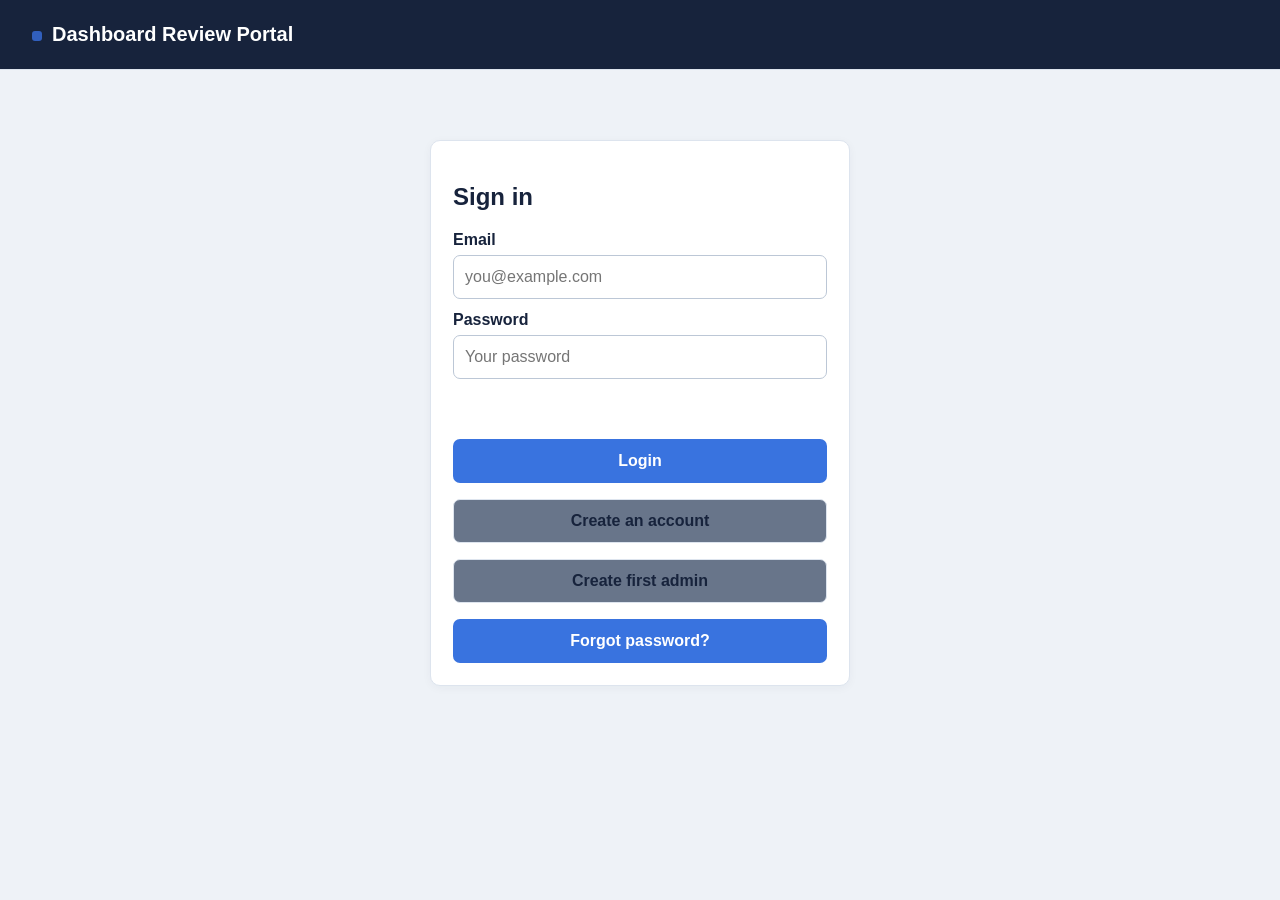
<file: static/index.html>
<!doctype html>
<html lang="en">
<head>
  <meta charset="utf-8">
  <meta name="viewport" content="width=device-width, initial-scale=1">
  <title>Dashboard Review Portal</title>
  <link rel="stylesheet" href="/static/professional.css">
  <style>
    :root { --navy:#17233c; --blue:#3973df; --green:#247b55; --bg:#eef2f7; --white:#fff; }
    * { box-sizing:border-box; }
    body { margin:0; background:var(--bg); font-family:Arial,sans-serif; color:#17233c; }
    .topbar { height:70px; background:var(--navy); color:white; display:flex; align-items:center; justify-content:space-between; padding:0 32px; }
    .topbar h1 { margin:0; font-size:20px; }
    .container { max-width:1180px; margin:28px auto; padding:0 20px; }
    .card { background:var(--white); border:1px solid #d9e1ec; border-radius:12px; padding:20px; box-shadow:0 3px 12px rgba(23,35,60,.06); }
    .login-card { max-width:420px; margin:70px auto; }
    label { display:block; margin:12px 0 6px; font-weight:bold; }
    input, select, textarea, button { font:inherit; }
    input, select, textarea { width:100%; border:1px solid #bcc7d6; border-radius:7px; padding:11px; }
    textarea { min-height:76px; resize:vertical; }
    button { border:0; border-radius:7px; padding:10px 14px; background:var(--blue); color:white; cursor:pointer; font-weight:bold; }
    button.secondary { background:#68758a; }
    .hidden { display:none; }
    .toolbar { display:flex; gap:12px; align-items:center; margin-bottom:18px; }
    .toolbar select { max-width:360px; }
    .grid { display:grid; grid-template-columns:repeat(3, 1fr); gap:16px; }
    .metric { height:180px; border-radius:10px; background:linear-gradient(135deg,#edf3ff,#f8fbff); display:grid; place-items:center; position:relative; overflow:hidden; }
    .metric::after { content:""; position:absolute; width:75%; height:75%; border-radius:50%; border:18px solid rgba(57,115,223,.18); }
    .metric strong { z-index:1; font-size:30px; }
    .section-card h3 { margin-top:0; }
    .reviews { max-height:180px; overflow:auto; margin:12px 0; }
    .review { border-top:1px solid #e5eaf1; padding:10px 0; }
    .status { display:inline-block; font-size:12px; border-radius:999px; padding:4px 8px; background:#edf2f7; }
    .status.resolved { background:#dcefe6; color:#247b55; }
    .status.in_progress { background:#fff0c2; color:#805e00; }
    .error { color:#b42318; min-height:20px; }
    .success { color:#247b55; min-height:20px; }
    @media (max-width:900px) { .grid { grid-template-columns:1fr; } }
  </style>
</head>
<body>
  <header class="topbar">
    <h1>Dashboard Review Portal</h1>
    <button id="logoutButton" class="secondary hidden">Logout</button>
  </header>

  <main class="container">
    <section id="loginView" class="card login-card">
      <h2 id="authTitle">Sign in</h2>
      <div id="registerFields" class="hidden">
        <label>Name</label>
        <input id="registerName" type="text" placeholder="Your name">
      </div>
      <div id="adminSetupFields" class="hidden">
        <label>Admin setup key</label>
        <input id="adminSetupKey" type="password" autocomplete="off" placeholder="Exclusive setup key">
      </div>
      <label>Email</label>
      <input id="email" type="email" placeholder="you@example.com">
      <label>Password</label>
      <input id="password" type="password" placeholder="Your password">
      <p id="loginError" class="error"></p>
      <button id="loginButton">Login</button>
      <button id="toggleRegisterButton" type="button" class="secondary auth-toggle">Create an account</button>
      <button id="bootstrapAdminButton" type="button" class="secondary auth-toggle">Create first admin</button>
      <button id="forgotPasswordButton" type="button" class="text-button">Forgot password?</button>
    </section>

    <section id="appView" class="hidden">
      <div class="toolbar">
        <label style="margin:0">Dashboard</label>
        <select id="dashboardSelect"></select>
        <button id="shareButton" class="secondary hidden">Create 24-hour link</button>
        <button id="createDashboardButton" class="secondary admin-create hidden">New dashboard</button>
        <button id="createSectionButton" class="secondary admin-create hidden">New section</button>
        <button id="deleteDashboardButton" class="danger-button hidden">Delete dashboard</button>
        <button id="manageUsersButton" class="secondary admin-create hidden">Manage users</button>
        <span id="accountDetails" class="account-details"></span>
      </div>
      <form id="dashboardCreateForm" class="admin-form hidden">
        <h3>Create dashboard</h3>
        <label>Name</label><input id="newDashboardName" required maxlength="100">
        <label>Description</label><textarea id="newDashboardDescription" maxlength="1000"></textarea>
        <button type="submit">Create dashboard</button>
      </form>
      <form id="sectionCreateForm" class="admin-form hidden">
        <h3>Create section</h3>
        <label>Section name</label><input id="newSectionName" required maxlength="100">
        <label>Chart type</label><select id="newSectionChart"><option value="bar">Bar</option><option value="line">Line</option><option value="pie">Pie</option></select>
        <label>Headline</label><input id="newSectionHeadline" maxlength="100">
        <label>Summary</label><input id="newSectionChange" maxlength="200">
        <label>Labels (comma separated)</label><input id="newSectionLabels" placeholder="Jan, Feb, Mar">
        <label>Values (comma separated)</label><input id="newSectionValues" placeholder="12, 18, 24">
        <button type="submit">Create section</button>
      </form>
      <section id="userManagementPanel" class="admin-form hidden">
        <h3>User roles</h3>
        <p id="userManagementMessage" class="success"></p>
        <form id="adminInvitationForm" class="invitation-form">
          <label>Invite an admin by email</label>
          <div class="invitation-controls">
            <input id="adminInvitationEmail" type="email" required placeholder="admin@example.com">
            <button type="submit">Generate invitation link</button>
          </div>
        </form>
        <div id="adminInvitationResult" class="share-panel hidden"></div>
        <div id="userList" class="user-list"></div>
      </section>
      <p id="shareResult" class="success"></p>
      <h2 id="dashboardTitle"></h2>
      <div id="sectionsGrid" class="grid"></div>
    </section>

    <section id="sectionEditModal" class="modal hidden" role="dialog" aria-modal="true" aria-labelledby="sectionEditTitle">
      <div class="modal-card">
        <h3 id="sectionEditTitle">Edit section</h3>
        <form id="sectionEditForm">
          <input id="editSectionId" type="hidden">
          <label>Name</label><input id="editSectionName" required maxlength="100">
          <label>Chart type</label><select id="editSectionChart"><option value="bar">Bar</option><option value="line">Line</option><option value="pie">Pie</option></select>
          <label>Headline</label><input id="editSectionHeadline" maxlength="100">
          <label>Summary</label><input id="editSectionChange" maxlength="200">
          <label>Labels (comma separated)</label><input id="editSectionLabels">
          <label>Values (comma separated)</label><input id="editSectionValues">
          <div class="modal-actions"><button type="button" id="cancelSectionEdit" class="secondary">Cancel</button><button type="submit">Save changes</button></div>
        </form>
      </div>
    </section>
  </main>

  <script src="/static/app.js"></script>
</body>
</html>
</file>
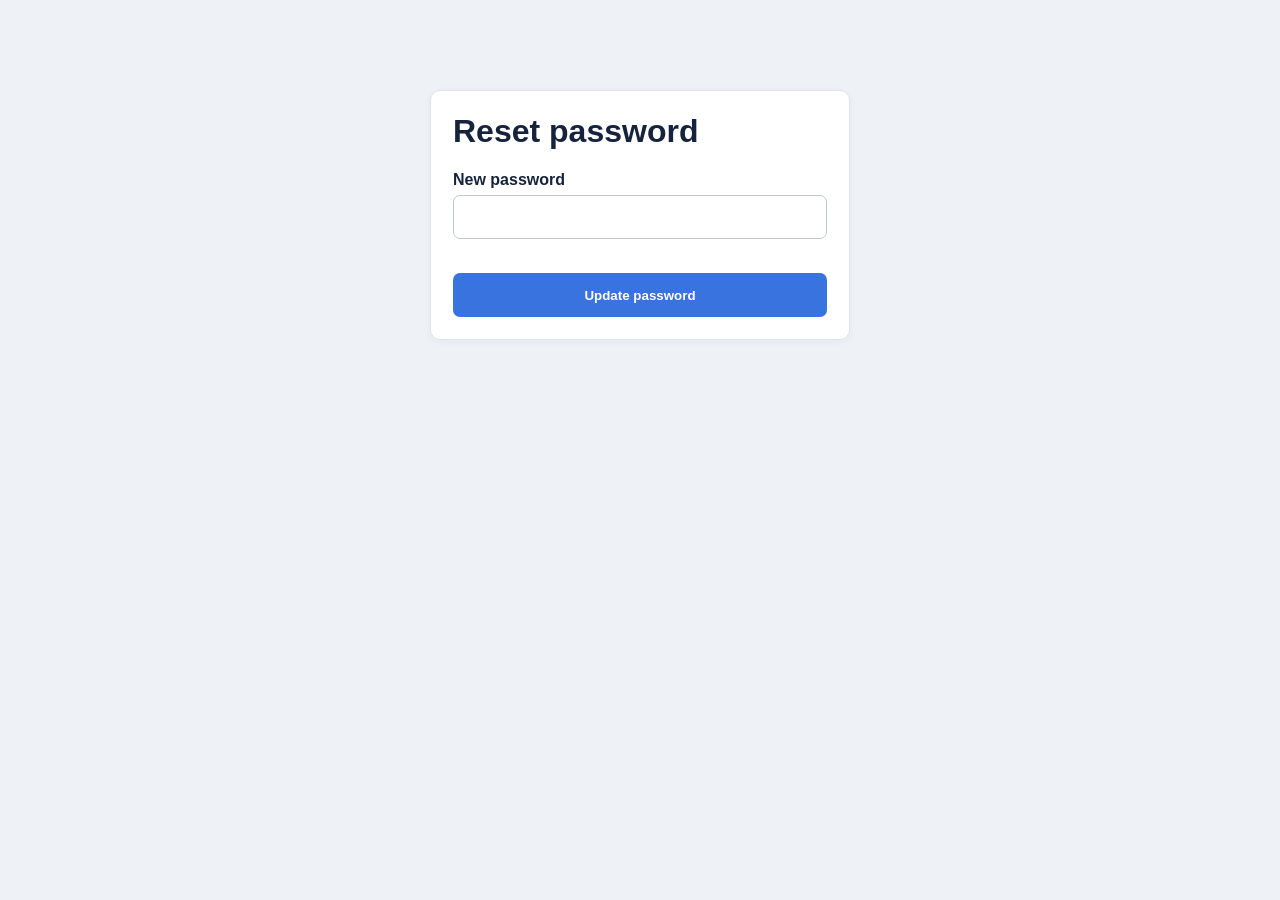
<file: static/reset-password.html>
<!doctype html>
<html lang="en">
<head>
  <meta charset="utf-8">
  <meta name="viewport" content="width=device-width, initial-scale=1">
  <title>Reset Password</title>
  <link rel="stylesheet" href="/static/professional.css">
  <style>
    body{margin:0;background:#eef2f7;color:#17233c;font-family:-apple-system,BlinkMacSystemFont,"Segoe UI",sans-serif}.card{max-width:420px;margin:90px auto;background:#fff;border:1px solid #d9e1ec;border-radius:12px;padding:28px}.card h1{margin-top:0}.card label{display:block;margin:16px 0 6px;font-weight:700}.card input{width:100%;height:44px;border:1px solid #bcc7d6;border-radius:7px;padding:10px}.card button{width:100%;height:44px;margin-top:18px;border:0;border-radius:7px;background:#3973df;color:#fff;font-weight:700}.error{color:#b42318}.success{color:#247b55}.hidden{display:none}
  </style>
</head>
<body>
  <main class="card">
    <h1>Reset password</h1>
    <form id="resetForm">
      <label>New password</label>
      <input id="newPassword" type="password" minlength="8" maxlength="128" required>
      <p id="resetMessage"></p>
      <button type="submit">Update password</button>
    </form>
  </main>
  <script src="/static/reset-password.js"></script>
</body>
</html>
</file>
<file: static/professional.css>
:root{--ink:#17233c;--muted:#68758a;--line:#dde4ee;--brand:#315fbd;--brand-soft:#edf3ff;--canvas:#f4f6fa;--white:#fff}
*{box-sizing:border-box}body{background:var(--canvas);color:var(--ink);font-family:-apple-system,BlinkMacSystemFont,"Segoe UI",sans-serif}.topbar{height:72px;background:#fff;color:var(--ink);border-bottom:1px solid var(--line);padding:0 38px}.topbar h1{font-size:18px}.topbar h1::before{content:"";display:inline-block;width:10px;height:10px;border-radius:3px;background:var(--brand);margin-right:10px}.container{max-width:1260px;margin:24px auto}.card,.section-card{border:1px solid var(--line)!important;border-radius:10px!important;box-shadow:0 2px 10px rgba(23,35,60,.045)!important;padding:22px!important}.login-card{max-width:410px;margin-top:90px}.login-card h2{font-size:24px}.login-card input{height:44px}.login-card button{width:100%;height:44px;margin-top:16px}.toolbar{background:white;border:1px solid var(--line);border-radius:10px;padding:12px 14px;flex-wrap:wrap}.toolbar label{display:none}.toolbar select{height:42px;min-width:220px}.grid{grid-template-columns:repeat(3,minmax(0,1fr));gap:14px}.section-card h3{font-size:16px;margin-bottom:14px}.metric{height:150px;border:1px solid #dfe7f5;background:linear-gradient(180deg,#fafdff,#eef4fc);border-radius:8px}.metric::before{content:"Activity";position:absolute;bottom:14px;left:16px;color:var(--muted);font-size:12px}.metric::after{width:62%;height:62%;border:12px solid rgba(49,95,189,.13);border-top-color:var(--brand)}.metric strong{font-size:22px}.reviews{max-height:190px;overflow-y:auto;padding:4px 12px;margin:12px 0 14px;border:1px solid #ccd6e5;border-radius:8px;background:#f1f5fa;box-shadow:inset 0 1px 3px rgba(23,35,60,.055)}.reviews::-webkit-scrollbar{width:10px}.reviews::-webkit-scrollbar-track{background:#e6ecf4;border-radius:999px}.reviews::-webkit-scrollbar-thumb{background:#9aa8ba;border:2px solid #e6ecf4;border-radius:999px}.reviews::-webkit-scrollbar-thumb:hover{background:#7f8da1}.reviews .review{border-bottom:1px solid #dae3ef;padding:10px 2px}.reviews .review:last-child{border-bottom:0}.reviews .empty-reviews{margin:0;color:var(--muted)}.review{border-bottom:1px solid #edf0f5;padding:12px 0}.review strong{font-size:13px}.review p{color:#4d5b70;font-size:13px;line-height:1.45}.status{font-size:11px!important;text-transform:capitalize}.status.open{background:#edf1f5!important;color:#536176!important}.status.in_progress{background:#fff3cf!important;color:#8a6400!important}.status.resolved{background:#dff2e8!important;color:#1e704c!important}.status-controls{display:grid;gap:10px;margin:14px 0 18px}.status-control-row{display:grid;gap:7px}.status-reviewer{font-size:12px;font-weight:700;color:var(--muted)}.status-stepper{display:grid;grid-template-columns:repeat(3,1fr);gap:0;border:1px solid var(--line);border-radius:8px;overflow:hidden;background:#fff}.status-step{height:36px;border:0;border-right:1px solid var(--line)!important;border-radius:0!important;background:#fff!important;color:var(--muted)!important;font-size:11px!important;padding:6px!important}.status-step:last-child{border-right:0!important}.status-step.active.open{background:#edf1f5!important;color:#536176!important}.status-step.active.in_progress{background:#fff3cf!important;color:#805e00!important}.status-step.active.resolved{background:#dff2e8!important;color:#247b55!important}.status-step:disabled{opacity:.65}.status-step:focus-visible{outline:2px solid var(--brand);outline-offset:-3px}.section-card label{font-size:12px;color:#526176}.section-card input,.section-card select,.section-card textarea{font-size:13px;padding:9px}.section-card textarea{min-height:68px}.submit-review{width:100%;background:var(--brand)}button.secondary{background:#fff;color:var(--ink);border:1px solid var(--line)}button.secondary:hover{background:#f7f9fc}.error{font-size:12px}.share-panel{background:#eef5ff;border:1px solid #d7e4fa;border-radius:8px;padding:10px;margin:10px 0}.share-panel a{color:#315fbd;word-break:break-all}.section-heading{display:flex;align-items:flex-start;justify-content:space-between;margin-bottom:12px}.section-heading h3{margin:0 0 3px}.section-heading span{font-size:11px;text-transform:uppercase;letter-spacing:.08em;color:var(--muted)}.review-count{font-size:12px;color:var(--muted);white-space:nowrap}.chart{height:180px!important;padding:14px!important}.chart-empty{display:grid;place-content:center;text-align:center;gap:4px}.chart-empty-mark{font-size:28px;color:#9aa6b8}.chart-empty strong{font-size:13px}.chart-empty span{font-size:11px;color:var(--muted)}.chart-summary{display:flex!important;flex-direction:row!important;align-items:center!important;justify-content:flex-start!important;gap:8px!important;height:38px!important;min-height:38px!important;margin:0 0 8px!important;text-align:left!important}.chart-summary strong{font-size:18px!important;line-height:1!important;white-space:nowrap}.chart-summary span{font-size:10px!important;line-height:1.2!important;max-width:180px!important;white-space:normal}.chart-bar{display:block!important;height:180px!important;padding:14px!important}.chart-bar .chart-summary{width:100%!important;height:38px!important;margin:0 0 6px!important}.chart-bar .bar-grid{width:100%!important;height:118px!important;display:grid!important;grid-auto-flow:column!important;grid-auto-columns:minmax(0,1fr)!important;grid-template-columns:repeat(var(--bar-count,4),minmax(0,1fr))!important;gap:10px!important;padding:0 8px!important;align-items:end!important;border-bottom:1px solid var(--line)!important}.chart-bar .bar-column{height:118px!important;width:100%!important;display:grid!important;grid-template-columns:1fr!important;grid-template-rows:16px 78px 24px!important;text-align:center!important}.chart-bar .bar-value{height:16px!important;font-size:9px!important}.chart-bar .bar-track{height:78px!important;width:100%!important;display:flex!important;align-items:flex-end!important;justify-content:center!important}.chart-bar .bar-fill{width:28px!important;height:var(--bar-height)!important;max-width:none!important;border-radius:4px 4px 0 0!important;background:#315fbd!important}.chart-bar .bar-label{height:24px!important;display:flex!important;align-items:flex-start!important;justify-content:center!important;font-size:9px!important;line-height:1.05!important;padding-top:5px!important}.chart-bar .chart-summary strong{font-size:18px!important}.chart-bar .chart-summary span{font-size:10px!important}.chart-line svg{width:100%!important;height:112px!important;margin:0!important}.chart-line .chart-summary{height:38px!important;position:static!important;margin-bottom:8px!important}.chart-line polyline{fill:none;stroke:var(--brand);stroke-width:3}.chart-line circle{fill:#fff;stroke:var(--brand);stroke-width:3}.chart-line line{stroke:#dfe5ef}.chart-axis{clear:right;margin-left:58px;display:flex;justify-content:space-between;font-size:9px;color:var(--muted)}.chart-axis{height:18px!important;margin:0 16px!important;padding-top:2px!important;font-size:9px!important}.chart-pie-wrap{display:flex;align-items:center;justify-content:center;gap:24px}.chart-pie-wrap{gap:18px!important}.chart-pie{width:132px;height:132px;border-radius:50%;display:grid;place-items:center}.chart-pie{width:126px!important;height:126px!important;flex:0 0 126px!important}.chart-pie-center{width:76px;height:76px;border-radius:50%;background:#fff;display:grid;place-content:center;text-align:center}.chart-pie-center strong{font-size:17px!important}.chart-pie-center span{font-size:9px;color:var(--muted)}.chart-legend{display:grid;gap:6px;font-size:11px}.chart-legend{min-width:132px!important;gap:5px!important}.chart-legend div{display:grid;grid-template-columns:9px minmax(72px,1fr) 42px!important;font-size:10px!important}.chart-legend span{width:8px;height:8px;border-radius:2px}.chart-legend b{text-align:right!important}.review-header{display:flex;align-items:center;justify-content:space-between;gap:12px}.rating-badge{font-size:11px;font-weight:700;border:1px solid #ccd6e5;border-radius:999px;padding:4px 8px;background:#f7f9fc;color:var(--ink)}.empty-reviews{color:var(--muted);font-size:13px;text-align:center;padding:18px 8px}.review-form{border-top:1px solid var(--line);margin-top:14px;padding-top:14px}.review-form label{font-size:12px;margin:10px 0 5px}.review-form input,.review-form select,.review-form textarea{font-size:13px}.review-form textarea{min-height:68px}.review-form button{width:100%;margin-top:10px}.status-controls,.status-control-row,.status-stepper,.status-reviewer,.status-step,.status{display:none!important}.account-details{margin-left:auto;font-size:12px;font-weight:700;color:var(--muted)}.admin-create{white-space:nowrap}.admin-form{margin-bottom:18px;padding:18px;background:#fff;border:1px solid var(--line);border-radius:10px}.admin-form h3{margin:0 0 10px}.admin-form textarea{min-height:72px}.auth-toggle{width:100%;margin-top:10px}@media(max-width:900px){.container{padding:0 14px}.grid{grid-template-columns:1fr}.topbar{padding:0 18px}}.chart-summary{height:42px!important;align-items:center!important;gap:8px!important;margin-bottom:6px!important}.chart-summary strong{font-size:17px!important;line-height:1.2!important;letter-spacing:-.01em!important}.chart-summary span{font-size:10px!important;line-height:1.25!important}.chart-line .chart-summary{height:42px!important;margin-bottom:4px!important}.chart-bar .chart-summary{height:42px!important;flex-direction:row!important;align-items:center!important}.chart-pie-center strong{font-size:17px!important}.chart-pie-wrap{padding-top:8px}.chart-line svg{margin-top:2px}.chart-bar .bar-grid{height:138px}.chart-line .chart-axis{margin-top:2px}.danger-button{background:#b42318!important;color:#fff!important;border:1px solid #912018!important;font-size:12px!important;height:42px!important;white-space:nowrap!important}.danger-button:hover{background:#912018!important}.user-list{display:grid;gap:8px}.user-row{display:grid;grid-template-columns:minmax(180px,1fr) 140px 100px!important;align-items:center;gap:12px;padding:10px 12px;border:1px solid var(--line);border-radius:8px;background:#fff}.user-info{display:grid;gap:2px}.user-info strong{font-size:13px}.user-info span{font-size:11px;color:var(--muted)}.user-role-select{height:38px;font-size:12px}.current-user-label{font-size:10px;color:var(--muted);white-space:nowrap}.delete-user-button{height:38px!important;padding:0 10px!important;background:#fff!important;color:#b42318!important;border:1px solid #e0b4b0!important;font-size:12px!important}.delete-user-button:hover{background:#fff3f2!important}.invitation-form{margin:12px 0;padding:12px;border:1px solid var(--line);border-radius:8px;background:#fff}.invitation-form label{margin:0 0 6px;font-size:12px}.invitation-controls{display:grid;grid-template-columns:minmax(220px,1fr) 190px;gap:10px}.invitation-controls input,.invitation-controls button{height:42px}.share-panel{margin:10px 0}.share-panel a{color:#315fbd;word-break:break-all}.section-heading-actions{display:grid;justify-items:end;gap:5px}.edit-section-button,.delete-section-button{height:26px!important;padding:3px 8px!important;font-size:10px!important}.edit-section-button{background:#edf3ff!important;color:#315fbd!important;border:1px solid #cddbf5!important}.delete-section-button{background:#fff!important;color:#b42318!important;border:1px solid #e2bbb6!important}.modal{position:fixed;inset:0;z-index:1000;display:grid;place-items:center;padding:20px;background:rgba(23,35,60,.42)}.modal.hidden{display:none}.modal-card{width:min(520px,100%);max-height:90vh;overflow:auto;background:#fff;border:1px solid var(--line);border-radius:12px;padding:22px;box-shadow:0 18px 50px rgba(23,35,60,.22)}.modal-card h3{margin-top:0}.modal-card label{font-size:12px}.modal-actions{display:flex;justify-content:flex-end;gap:10px;margin-top:16px}.modal-actions button{height:42px}.modal-actions .secondary{background:#68758a!important}.reset-link{display:inline-block;margin-top:8px;padding:8px 12px;border-radius:6px;background:var(--brand-soft);color:var(--brand)!important;font-weight:700;text-decoration:none}.reset-link:hover{text-decoration:underline}
</file>
